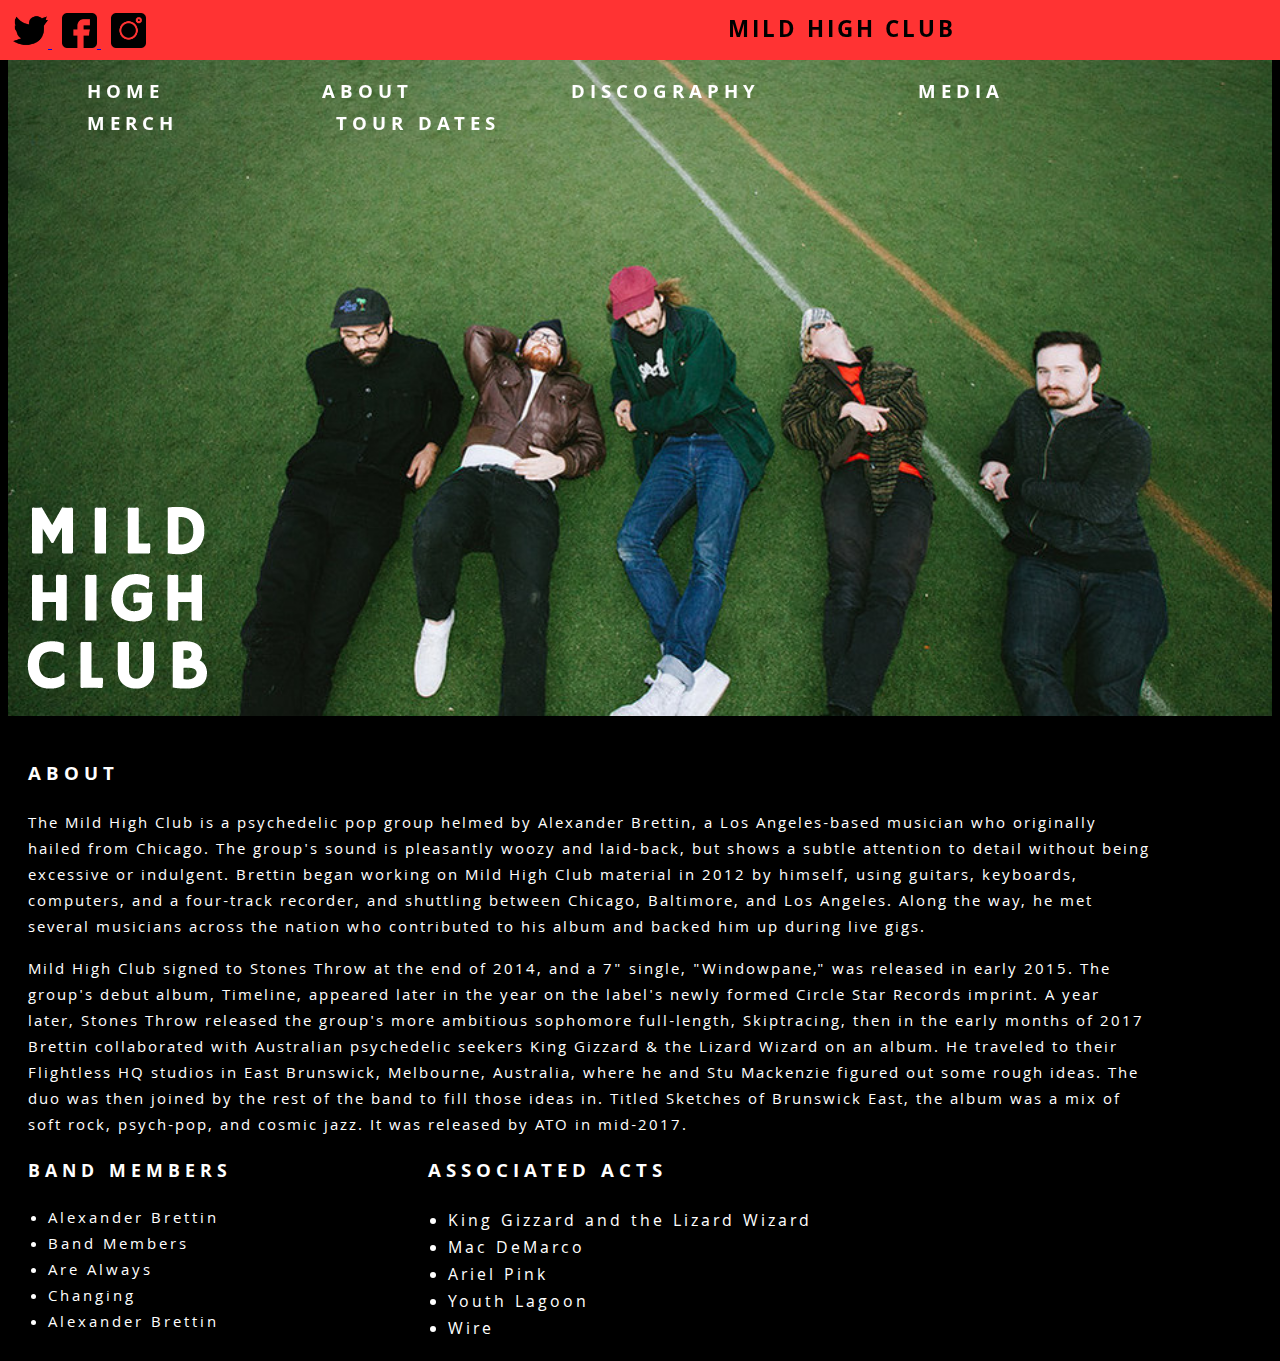
<file: about.html>
<!DOCTYPE html>
<html>
  <head>
    <title>Mild High Club-About</title>
    <link rel="stylesheet" href="./assets/stylesheets/styles.css" />
    <link href="https://fonts.googleapis.com/css?family=Khula" rel="stylesheet">
    <link href="https://fonts.googleapis.com/css?family=Hammersmith+One" rel="stylesheet">
  </head>

  <body>
    <a href="index.html">
      <h1 class=header-text>MILD HIGH CLUB</h1>
    </a>

      <div class=social>
        <a href="https://twitter.com/mildhighclub?lang=en" id=twitter>
          <img src="./assets/images/twitter.png" height="35" width="35">
        </a>
        <a href="https://www.facebook.com/themildhighclub/" id=facebook>
          <img src="./assets/images/facebook.png" height="35" width="35">
        </a>
        <a href="https://www.instagram.com/mildhighclub/?hl=en" id=instagram>
          <img src="./assets/images/instagram.png" height="35" width="35">
        </a>
      </div>

      <div class=header></div>

      <div class=nav>
        <nav>
          <h2>
            <a href ="/">HOME</a>
            <a href ="about.html">ABOUT</a>
            <a href ="discography.html">DISCOGRAPHY</a>
            <a href="media.html">MEDIA</a>
            <a href="merch.html">MERCH</a>
            <a href="tour-dates.html">TOUR DATES</a>
          </h2>
        </nav>
      </div>

<img id=about-pic src="./assets/images/mhc_14.jpg">

  <div id=aboutlogo>
    <img src="./assets/images/mhc_logo.png">
  </div>

  <div id=about-header>
    <h4>ABOUT</h4>
  </div>



  <div id=subhead>
    <h3>ABOUT</h3>
  </div>

      <p id=sub>
        The Mild High Club is a psychedelic pop group helmed by Alexander Brettin, a Los Angeles-based musician who originally hailed from Chicago. The group's sound is pleasantly woozy and laid-back, but shows a subtle attention to detail without being excessive or indulgent. Brettin began working on Mild High Club material in 2012 by himself, using guitars, keyboards, computers, and a four-track recorder, and shuttling between Chicago, Baltimore, and Los Angeles. Along the way, he met several musicians across the nation who contributed to his album and backed him up during live gigs.
      </p>
      <p id=sub>
        Mild High Club signed to Stones Throw at the end of 2014, and a 7" single, "Windowpane," was released in early 2015. The group's debut album, Timeline, appeared later in the year on the label's newly formed Circle Star Records imprint. A year later, Stones Throw released the group's more ambitious sophomore full-length, Skiptracing, then in the early months of 2017 Brettin collaborated with Australian psychedelic seekers King Gizzard & the Lizard Wizard on an album. He traveled to their Flightless HQ studios in East Brunswick, Melbourne, Australia, where he and Stu Mackenzie figured out some rough ideas. The duo was then joined by the rest of the band to fill those ideas in. Titled Sketches of Brunswick East, the album was a mix of soft rock, psych-pop, and cosmic jazz. It was released by ATO in mid-2017.
      </p>

  <div id=band>
     <h3>BAND MEMBERS</h3>
     <ul id=list>
      <li>Alexander Brettin</li>
      <li>Band Members</li>
      <li>Are Always</li>
      <li>Changing</li>
      <li>Alexander Brettin</li>
    </ul>
  </div>

    <div id=associated-acts>
      <h3>ASSOCIATED ACTS</h3>
       <ul id=acts>
        <li>King Gizzard and the Lizard Wizard</li>
        <li>Mac DeMarco</li>
        <li>Ariel Pink</li>
        <li>Youth Lagoon</li>
        <li>Wire</li>
      </ul>
    </div>

  </body>
</html>
</file>
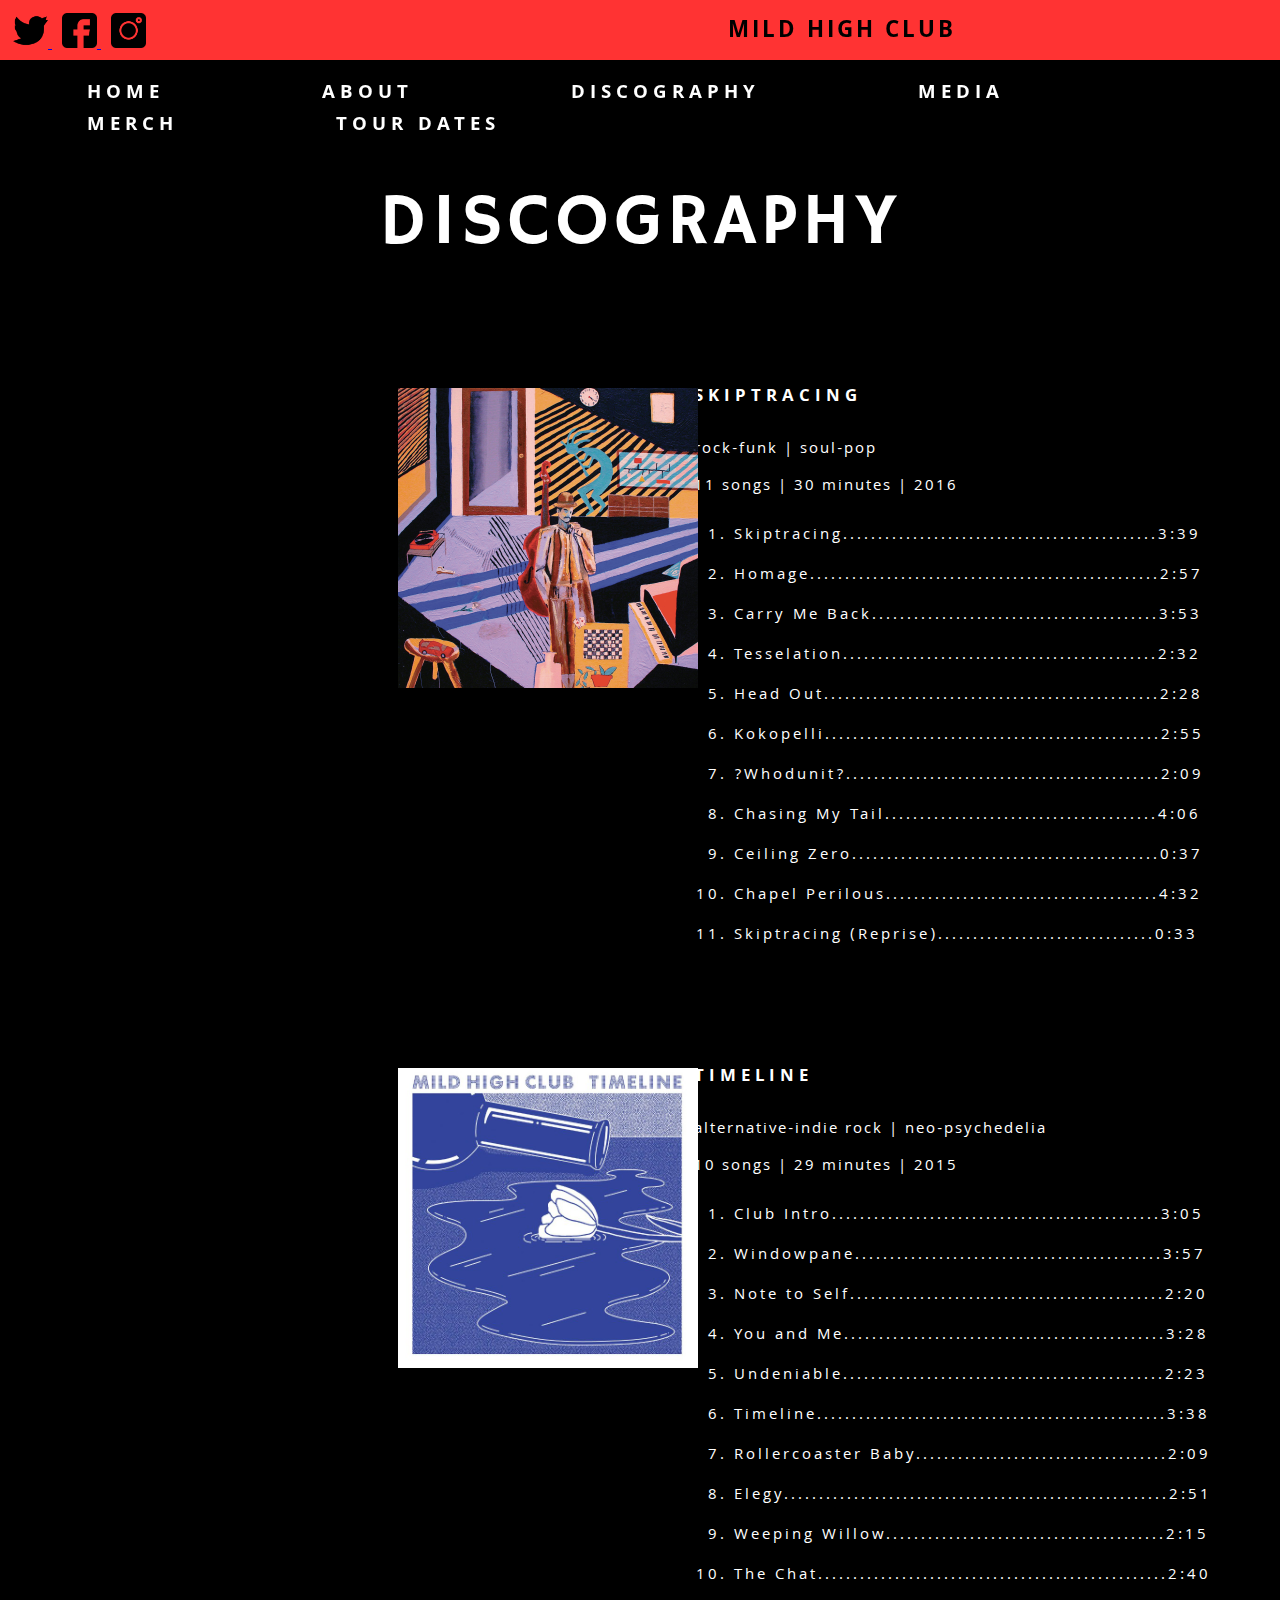
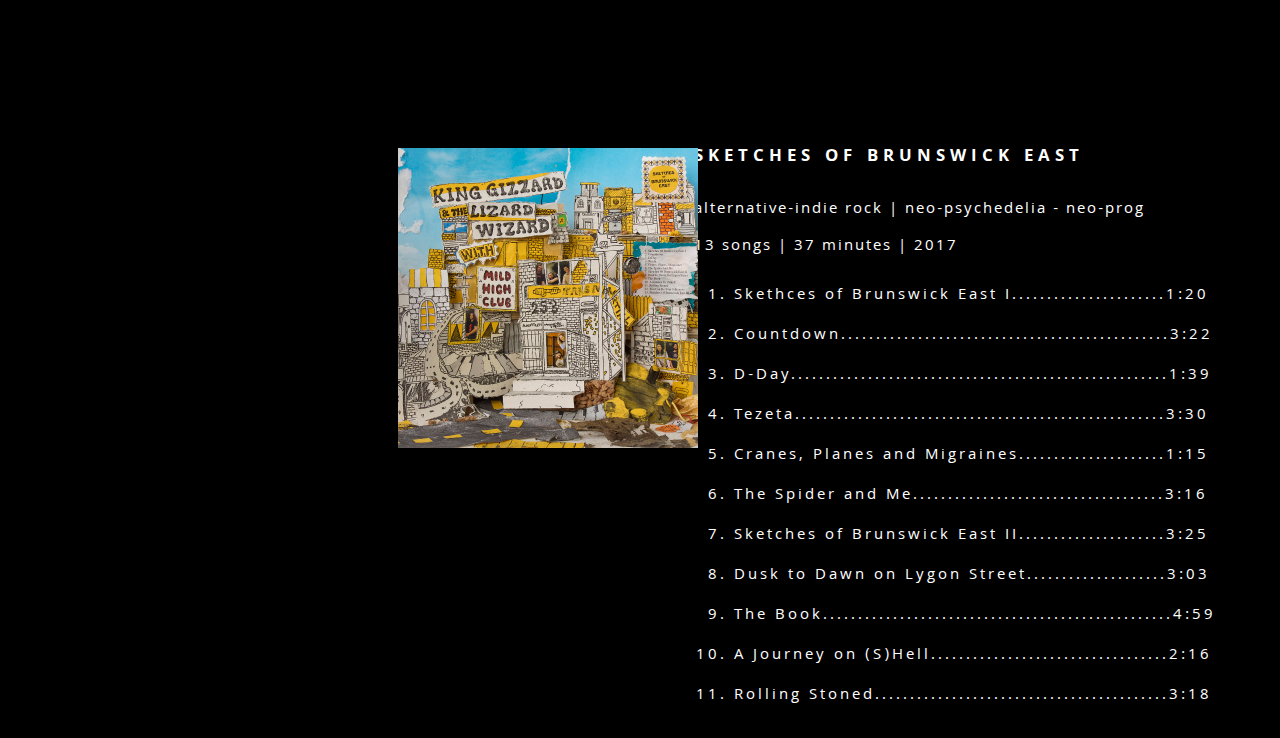
<file: discography.html>
<!DOCTYPE html>
<html>
  <head>
    <title>Mild High Club-About</title>
    <link rel="stylesheet" href="./assets/stylesheets/styles.css" />
    <link href="https://fonts.googleapis.com/css?family=Khula" rel="stylesheet">
    <link href="https://fonts.googleapis.com/css?family=Hammersmith+One" rel="stylesheet">
  </head>

  <body>
    <a href="index.html">
      <h1 class=header-text>MILD HIGH CLUB</h1>
    </a>

      <div class=social>
        <a href="https://twitter.com/mildhighclub?lang=en" id=twitter>
          <img src="./assets/images/twitter.png" height="35" width="35">
        </a>
        <a href="https://www.facebook.com/themildhighclub/" id=facebook>
          <img src="./assets/images/facebook.png" height="35" width="35">
        </a>
        <a href="https://www.instagram.com/mildhighclub/?hl=en" id=instagram>
          <img src="./assets/images/instagram.png" height="35" width="35">
        </a>
      </div>

      <div class=header></div>

      <div class=nav>
        <nav>
          <h2>
            <a href ="/">HOME</a>
            <a href ="about.html">ABOUT</a>
            <a href ="discography.html">DISCOGRAPHY</a>
            <a href="media.html">MEDIA</a>
            <a href="merch.html">MERCH</a>
            <a href="tour-dates.html">TOUR DATES</a>
          </h2>
        </nav>
      </div>

<div id=discography>
    DISCOGRAPHY
</div>

<!-- flip tile section
<div class="flip-card" id=album1>
  <div class="flip-card-inner">
    <div class="flip-card-front">
      <img src="assets/images/album1.jpg" alt="Skiptracing" style="width:300px;height:300px;">
    </div>
    <div class="flip-card-back">
    <iframe src="https://open.spotify.com/embed/artist/5J81VungUjSVHxlPpTI9KG" width="300" height="300" frameborder="0" allowtransparency="true" allow="encrypted-media"></iframe>
    </div>
  </div>
</div>

<div class="flip-card" id=album2>
  <div class="flip-card-inner">
    <div class="flip-card-front">
      <img src="assets/images/album2.jpg" alt="Skiptracing" style="width:300px;height:300px;">
    </div>
    <div class="flip-card-back">
  <iframe src="https://open.spotify.com/embed/album/5ufzqDK2p7Te64hQBAu35t" width="300" height="300" frameborder="0" allowtransparency="true" allow="encrypted-media"></iframe>
    </div>
  </div>
</div>

<div class="flip-card" id=album3>
<div class="flip-card-inner">
  <div class="flip-card-front">
    <img src="assets/images/album3.jpg" alt="Timeline" style="width:300px;height:300px;">
  </div>
  <div class="flip-card-back">
  <iframe src="https://open.spotify.com/embed/album/61qF9TudqPlxy4a7u8xXrv" width="300" height="300" frameborder="0" allowtransparency="true" allow="encrypted-media"></iframe>
</div>
</div>

 end flip tile section -->
<div class="row">
  <div class="column left">
    <div class="flip-card" id=album1>
      <div class="flip-card-inner">
        <div class="flip-card-front">
          <img src="assets/images/album1.jpg" alt="Skiptracing" style="width:300px;height:300px;">
        </div>
        <div class="flip-card-back">
        <iframe src="https://open.spotify.com/embed/artist/5J81VungUjSVHxlPpTI9KG" width="300" height="300" frameborder="0" allowtransparency="true" allow="encrypted-media"></iframe>
        </div>
      </div>
    </div>
  </div>
  <div class="column right">
    <h5 id=skiptracing>SKIPTRACING</h5>
    <p id=skiptracing>rock-funk | soul-pop</p>
    <p id=skiptracing>11 songs | 30 minutes | 2016</p>
      <ol id=skip>
        <li>Skiptracing.............................................3:39</li>
        <li>Homage..................................................2:57</li>
        <li>Carry Me Back.........................................3:53</li>
        <li>Tesselation.............................................2:32</li>
        <li>Head Out................................................2:28</li>
        <li>Kokopelli................................................2:55</li>
        <li>?Whodunit?.............................................2:09</li>
        <li>Chasing My Tail.......................................4:06</li>
        <li>Ceiling Zero............................................0:37</li>
        <li>Chapel Perilous.......................................4:32</li>
        <li>Skiptracing (Reprise)...............................0:33</li>
      </ol>
  </div>
</div>

<div class="row">
  <div class="column left">
    <div class="flip-card" id=album2>
      <div class="flip-card-inner">
        <div class="flip-card-front">
          <img src="assets/images/album2.jpg" alt="Skiptracing" style="width:300px;height:300px;">
        </div>
        <div class="flip-card-back">
        <iframe src="https://open.spotify.com/embed/album/5ufzqDK2p7Te64hQBAu35t" width="300" height="300" frameborder="0" allowtransparency="true" allow="encrypted-media"></iframe>
        </div>
      </div>
    </div>
  </div>
  <div class="column right">
    <h5 id=skiptracing>TIMELINE</h5>
    <p id=skiptracing>alternative-indie rock | neo-psychedelia</p>
    <p id=skiptracing>10 songs | 29 minutes | 2015</p>
      <ol id=skip>
        <li>Club Intro...............................................3:05</li>
        <li>Windowpane............................................3:57</li>
        <li>Note to Self.............................................2:20</li>
        <li>You and Me..............................................3:28</li>
        <li>Undeniable..............................................2:23</li>
        <li>Timeline..................................................3:38</li>
        <li>Rollercoaster Baby....................................2:09</li>
        <li>Elegy.......................................................2:51</li>
        <li>Weeping Willow........................................2:15</li>
        <li>The Chat..................................................2:40</li>
      </ol>
  </div>
</div>

<div class="row">
  <div class="column left">
    <div class="flip-card" id=album3>
      <div class="flip-card-inner">
        <div class="flip-card-front">
          <img src="assets/images/album3.jpg" alt="Skiptracing" style="width:300px;height:300px;">
        </div>
        <div class="flip-card-back">
      <iframe src="https://open.spotify.com/embed/album/61qF9TudqPlxy4a7u8xXrv" width="300" height="300" frameborder="0" allowtransparency="true" allow="encrypted-media"></iframe>
        </div>
      </div>
    </div>
  </div>
  <div class="column right">
    <h5 id=skiptracing>SKETCHES OF BRUNSWICK EAST</h5>
    <p id=skiptracing>alternative-indie rock | neo-psychedelia - neo-prog</p>
    <p id=skiptracing>13 songs | 37 minutes | 2017</p>
      <ol id=skip>
        <li>Skethces of Brunswick East I......................1:20</li>
        <li>Countdown...............................................3:22</li>
        <li>D-Day......................................................1:39</li>
        <li>Tezeta.....................................................3:30</li>
        <li>Cranes, Planes and Migraines.....................1:15</li>
        <li>The Spider and Me....................................3:16</li>
        <li>Sketches of Brunswick East II.....................3:25</li>
        <li>Dusk to Dawn on Lygon Street....................3:03</li>
        <li>The Book..................................................4:59</li>
        <li>A Journey on (S)Hell..................................2:16</li>
        <li>Rolling Stoned..........................................3:18</li>
      </ol>
  </div>
</div>

  </body>
</html>
</file>
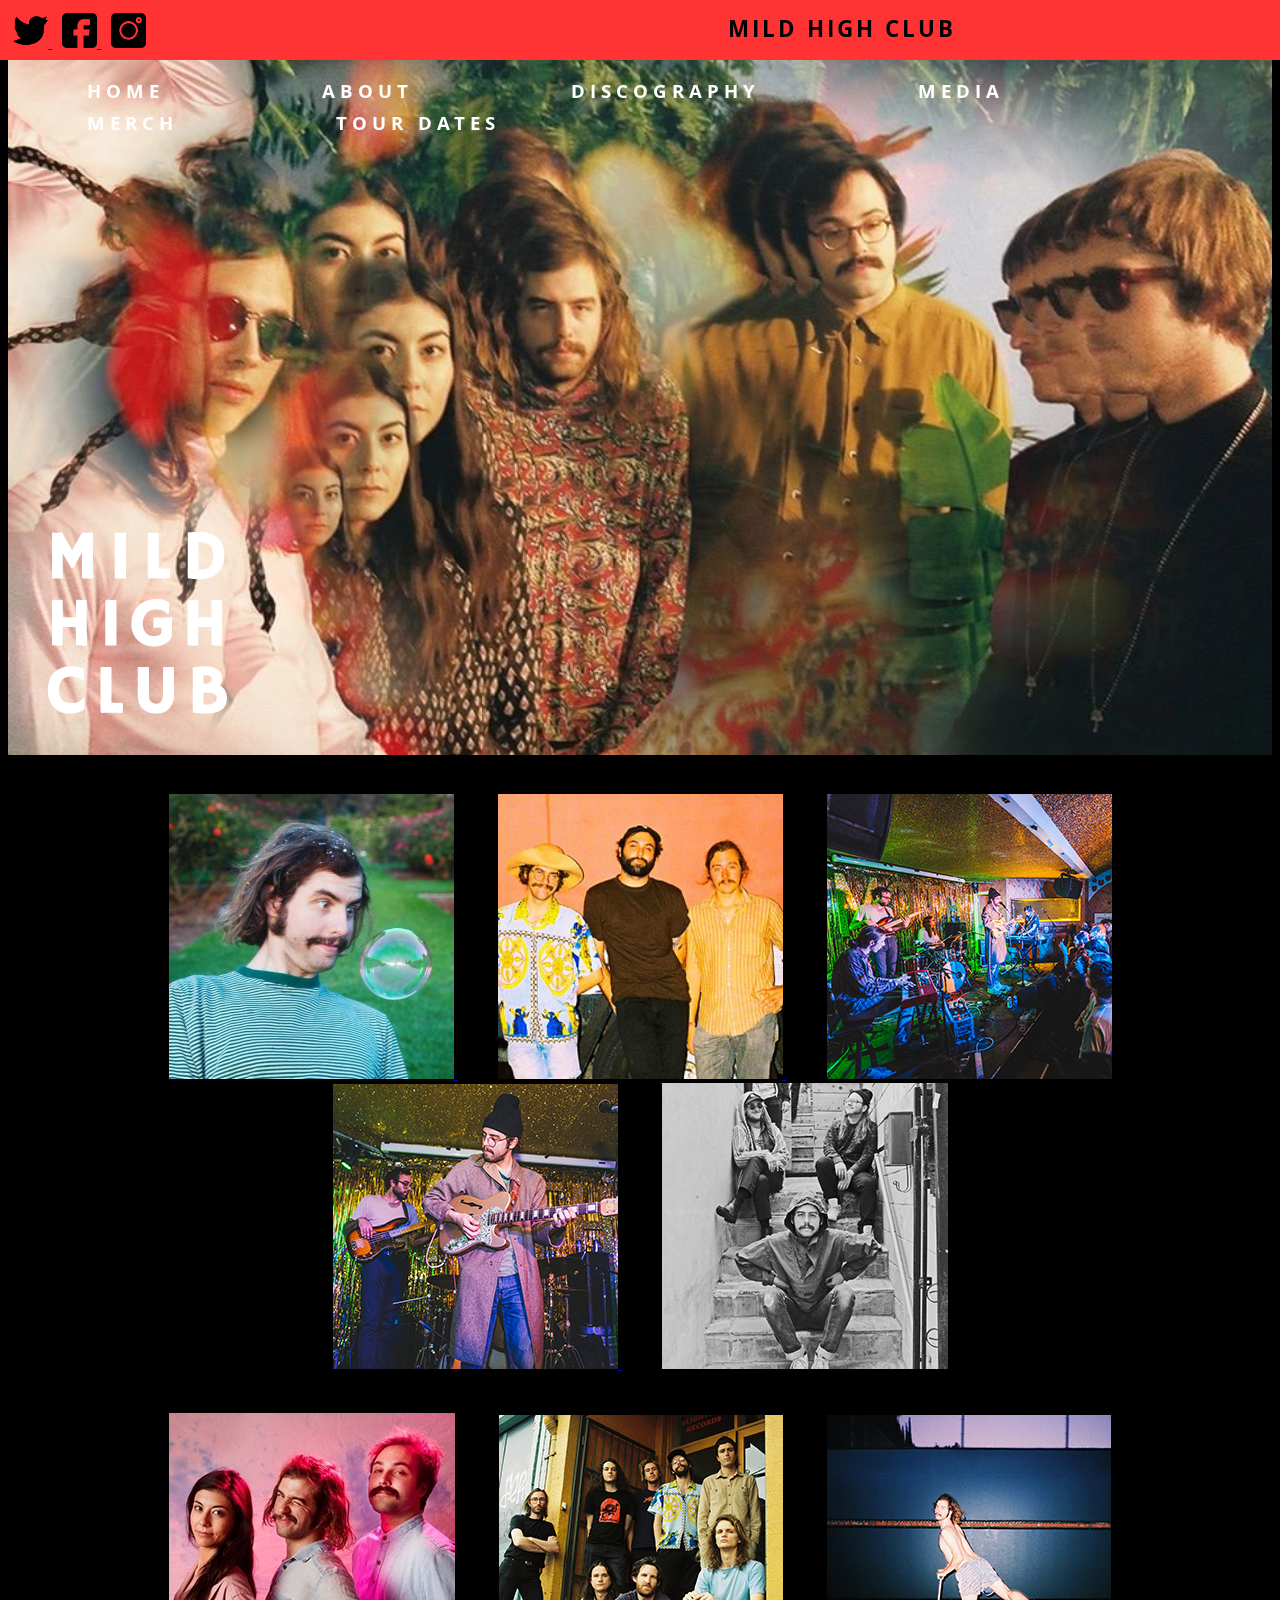
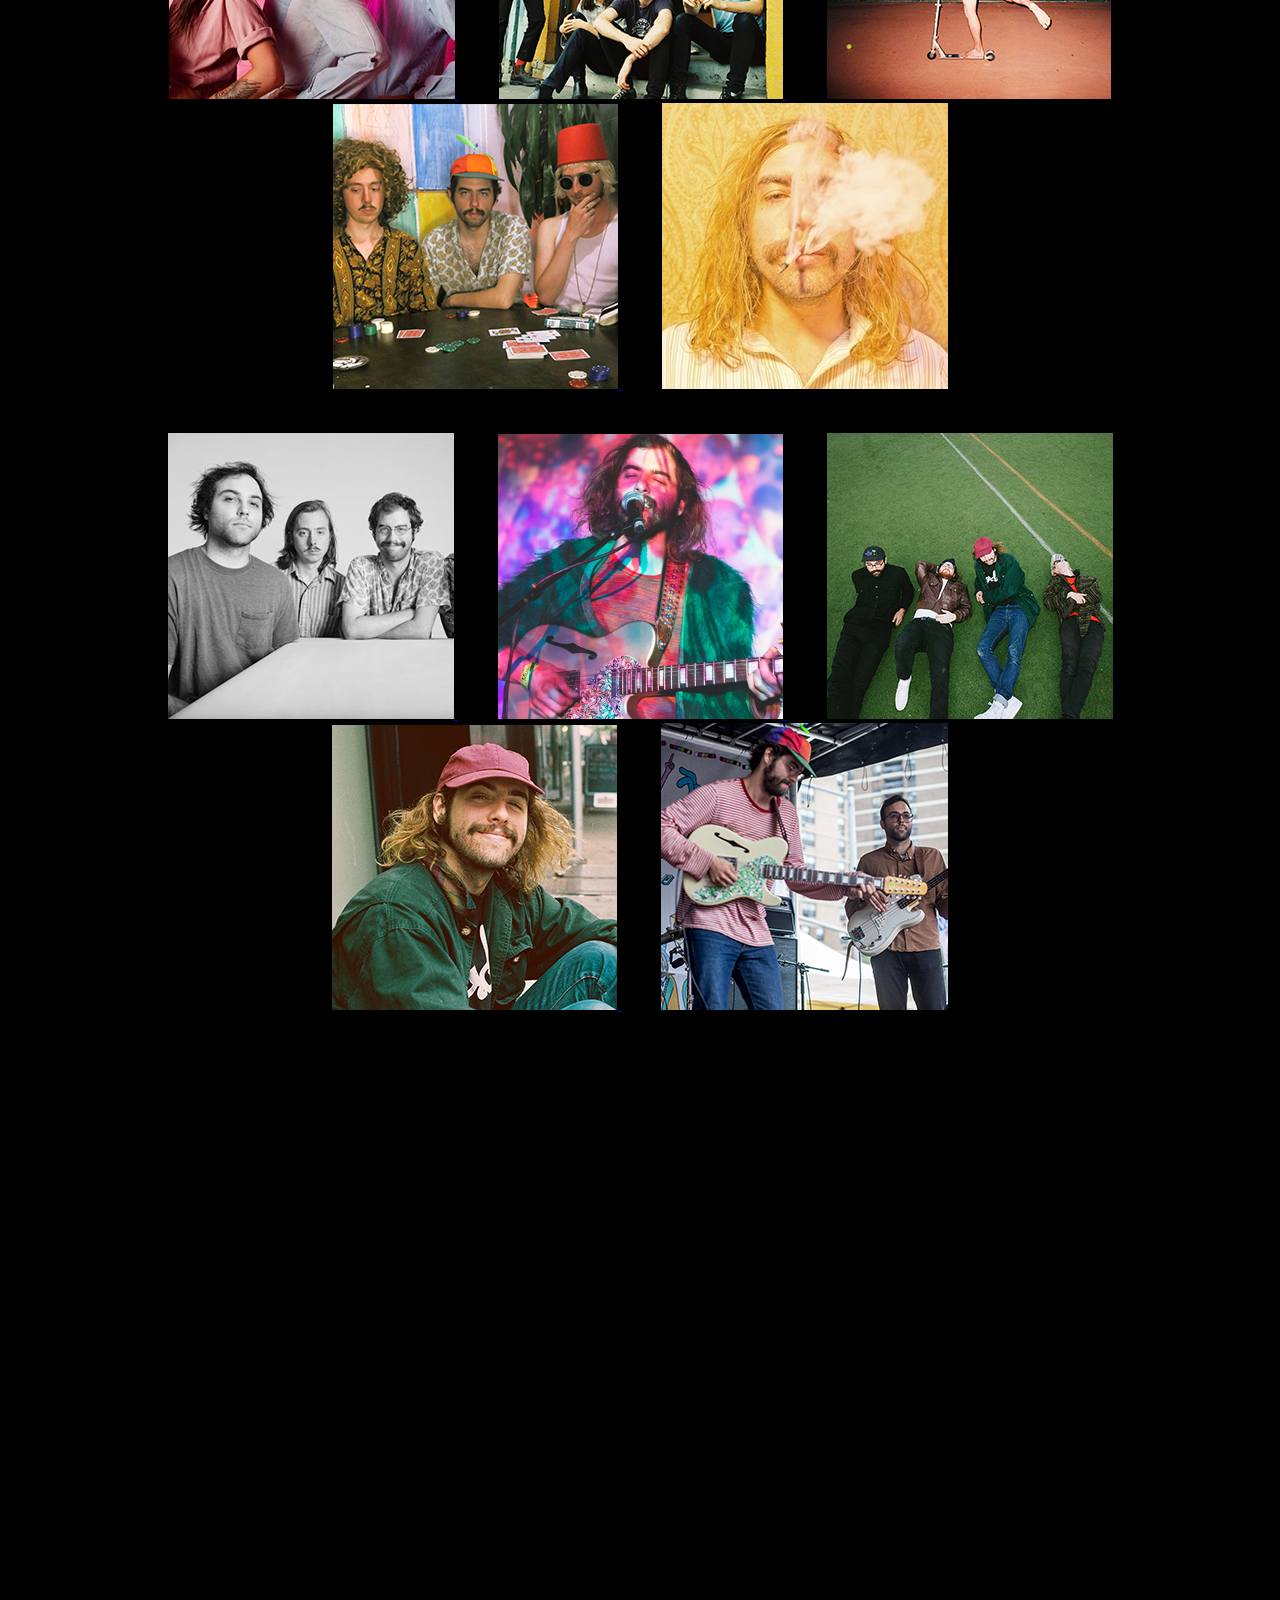
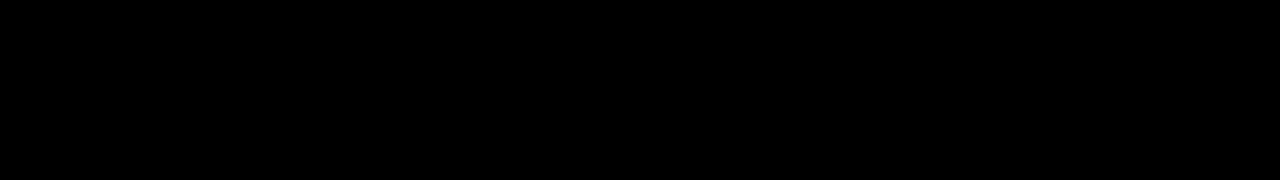
<file: media.html>
<!DOCTYPE html>
<html>
  <head>
    <title>Mild High Club</title>
    <link rel="stylesheet" href="./assets/stylesheets/styles.css" />
    <link href="https://fonts.googleapis.com/css?family=Khula" rel="stylesheet">
    <link href="https://fonts.googleapis.com/css?family=Hammersmith+One" rel="stylesheet">
  </head>

  <body>

    <a href="index.html">
      <h1 class=header-text>MILD HIGH CLUB</h1>
    </a>

      <div class=social>
        <a href="https://twitter.com/mildhighclub?lang=en" id=twitter>
          <img src="./assets/images/twitter.png" height="35" width="35">
        </a>
        <a href="https://www.facebook.com/themildhighclub/" id=facebook>
          <img src="./assets/images/facebook.png" height="35" width="35">
        </a>
        <a href="https://www.instagram.com/mildhighclub/?hl=en" id=instagram>
          <img src="./assets/images/instagram.png" height="35" width="35">
        </a>
      </div>

      <div class=header></div>

      <div class=nav>
        <nav>
          <h2>
            <a href ="/">HOME</a>
            <a href ="about.html">ABOUT</a>
            <a href ="discography.html">DISCOGRAPHY</a>
            <a href="media.html">MEDIA</a>
            <a href="merch.html">MERCH</a>
            <a href="tour-dates.html">TOUR DATES</a>
          </h2>
        </nav>
      </div>

<img class=media-hero src="./assets/images/mhc-media-hero.jpg" />
<img class=media-logo src="./assets/images/mhc_logo.png" />

<div class=media-header>
  <h4>MEDIA</h4>
</div>

<div class=thumbnail>
  <div id=row1>
    <a id=thumbnail-spacing href="./assets/images/mhc_6.jpg" data-lightbox="image-1">
      <img src="./assets/images/mhc_6_thumbnail.png"/>
    </a>
    <a id=thumbnail-spacing href="./assets/images/mhcabout.png" data-lightbox="image-1">
      <img src="./assets/images/mhcabout_thumbnail.png"/>
    </a>
    <a id=thumbnail-spacing href="./assets/images/mhc_3.jpg" data-lightbox="image-1">
      <img src="./assets/images/mhc_3_thumbnail.jpg"/>
    </a>
    <a id=thumbnail-spacing href="./assets/images/mhc_2.jpg" data-lightbox="image-1">
      <img src="./assets/images/mhc_2_thumbnail.jpg"/>
    </a>
    <a id=thumbnail-spacing href="./assets/images/mhc_10.jpg" data-lightbox="image-1">
      <img src="./assets/images/mhc_10_thumbnail.jpg"/>
    </a>
  </div>
  <div id=row2>
    <a id=thumbnail-spacing href="./assets/images/mhc_9.jpg" data-lightbox="image-1">
  <img src="./assets/images/mhc_9_thumbnail.jpg"/>
    </a>
    <a id=thumbnail-spacing href="./assets/images/mhc_kgwl.jpg" data-lightbox="image-1">
  <img src="./assets/images/mhc_kgwl_thumbnail.jpg"/>
    </a>
    <a id=thumbnail-spacing href="./assets/images/mhc_4.jpg" data-lightbox="image-1">
  <img src="./assets/images/mhc_4_thumbnail.jpg"/>
    </a>
    <a id=thumbnail-spacing href="./assets/images/mhc_merch.png" data-lightbox="image-1">
  <img src="./assets/images/mhc_merch_thumbnail.png"/>
    </a>
    <a id=thumbnail-spacing href="./assets/images/mhc_5.jpg" data-lightbox="image-1">
  <img src="./assets/images/mhc_5_thumbail.jpg"/>
    </a>
  </div>
    <a id=thumbnail-spacing href="./assets/images/mhc7.jpg" data-lightbox="image-1">
  <img src="./assets/images/mhc7_thumbnail.jpg"/>
    </a>
    <a id=thumbnail-spacing href="./assets/images/mhc8.jpg" data-lightbox="image-1">
  <img src="./assets/images/mhc8_thumbnail.png"/>
    </a>
    <a id=thumbnail-spacing href="./assets/images/mhc_14.jpg" data-lightbox="image-1">
      <img src="./assets/images/mhc_14_thumbnail.jpg"/>
    </a>
    <a id=thumbnail-spacing href="./assets/images/mhc_15.jpg" data-lightbox="image-1">
      <img src="./assets/images/mhc_15_thumbail.jpg"/>
    </a>
    <a id=thumbnail-spacing href="./assets/images/mhc11.jpg" data-lightbox="image-1">
      <img src="./assets/images/mhc11_thumbnail.jpg"/>
    </a>
</div>

<div class=youtube>
  <div id=youtube-row-1>
    <iframe width="560" height="315" src="https://www.youtube.com/embed/n7SJM6o-RJ4" frameborder="0" allow="accelerometer; autoplay; encrypted-media; gyroscope; picture-in-picture" allowfullscreen></iframe>
    <iframe width="560" height="315" src="https://www.youtube.com/embed/H13tgwE4VUw" frameborder="0" allow="accelerometer; autoplay; encrypted-media; gyroscope; picture-in-picture" allowfullscreen></iframe>
  </div>
  <div id=youtube-row-2>
    <iframe width="560" height="315" src="https://www.youtube.com/embed/jEX0r9cs5_0" frameborder="0" allow="accelerometer; autoplay; encrypted-media; gyroscope; picture-in-picture" allowfullscreen></iframe>
    <iframe width="560" height="315" src="https://www.youtube.com/embed/M5sNpJgpZkU" frameborder="0" allow="accelerometer; autoplay; encrypted-media; gyroscope; picture-in-picture" allowfullscreen></iframe>
  </div>
</div>

<script src="./assets/javascripts/jquery.js"></script>
<script src="./assets/javascripts/lightbox.min.js"></script>
  </body>
</html>
</file>
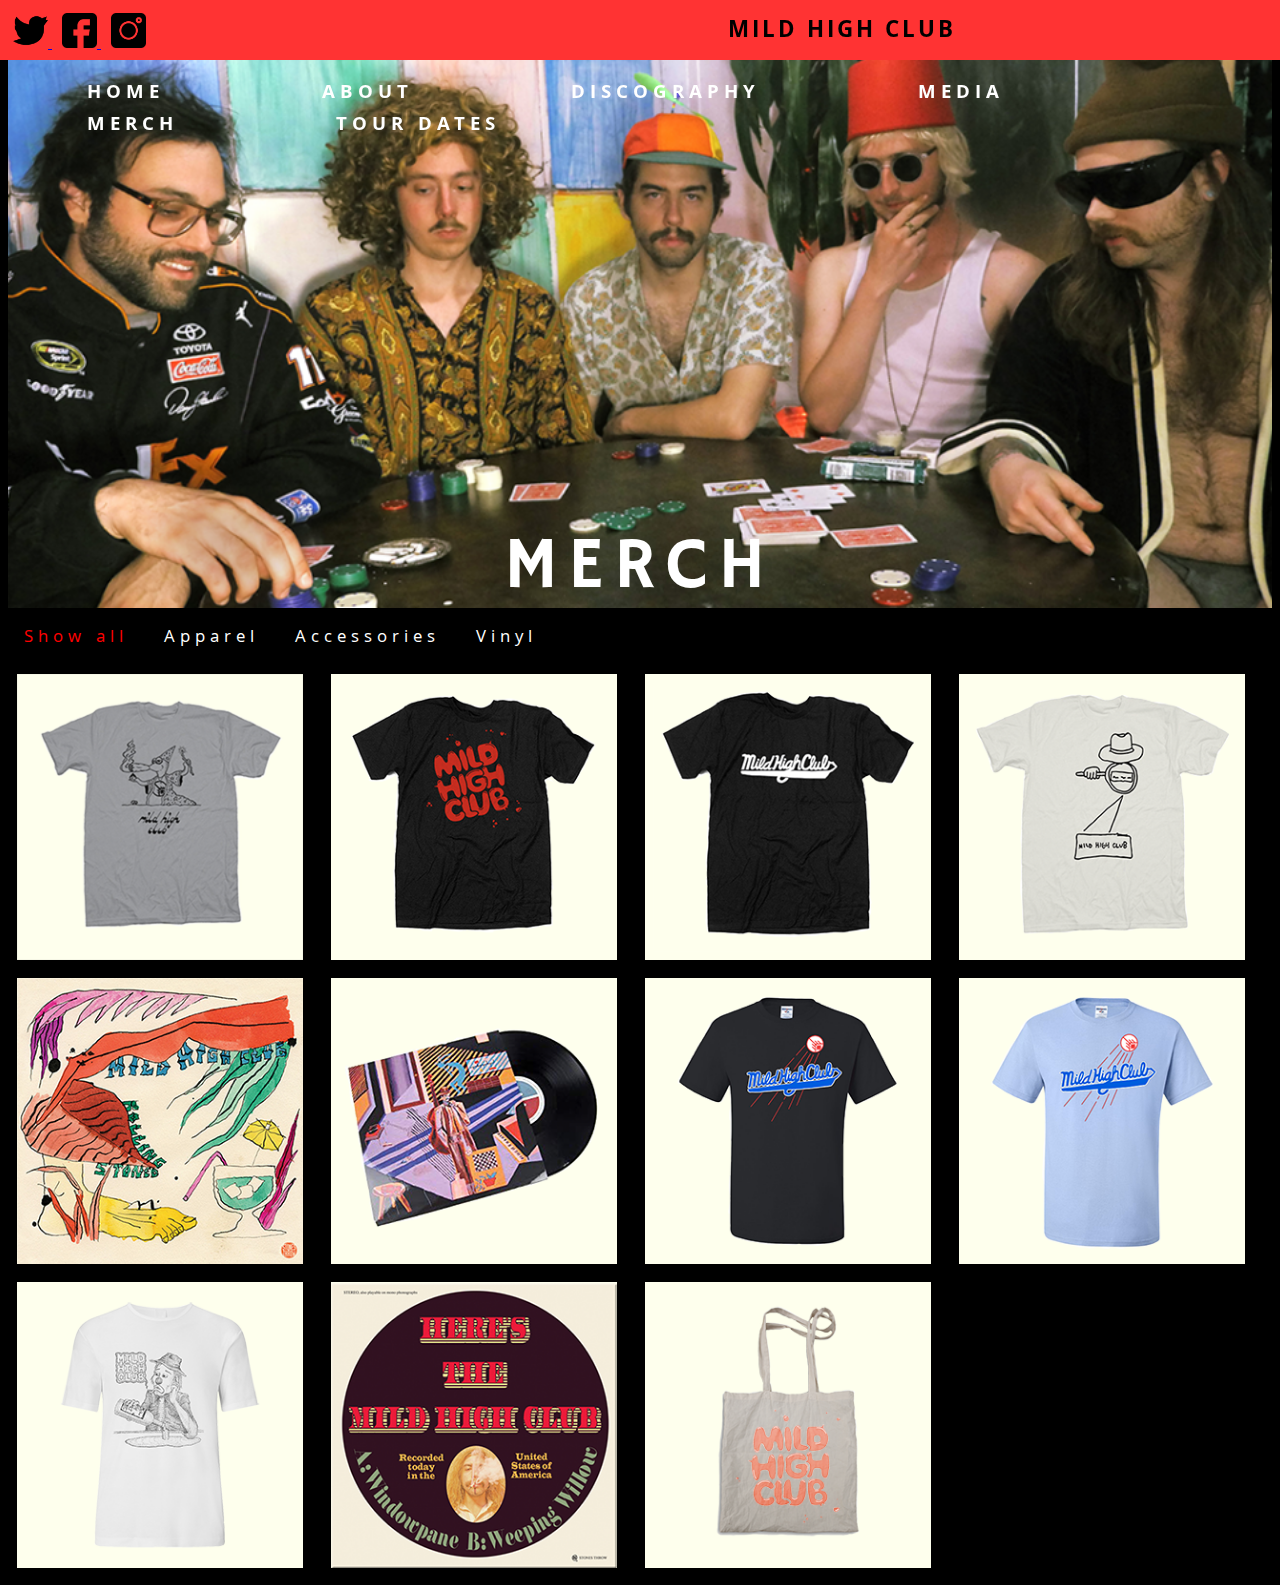
<file: merch.html>
<!DOCTYPE html>
<html>
  <head>
    <title>Mild High Club</title>
    <link rel="stylesheet" href="./assets/stylesheets/styles.css" />
    <link href="https://fonts.googleapis.com/css?family=Khula" rel="stylesheet">
    <link href="https://fonts.googleapis.com/css?family=Hammersmith+One" rel="stylesheet">
  </head>

  <body>
    <a href="index.html">
      <h1 class=header-text>MILD HIGH CLUB</h1>
    </a>

      <div class=social>
        <a href="https://twitter.com/mildhighclub?lang=en" id=twitter>
          <img src="./assets/images/twitter.png" height="35" width="35">
        </a>
        <a href="https://www.facebook.com/themildhighclub/" id=facebook>
          <img src="./assets/images/facebook.png" height="35" width="35">
        </a>
        <a href="https://www.instagram.com/mildhighclub/?hl=en" id=instagram>
          <img src="./assets/images/instagram.png" height="35" width="35">
        </a>
      </div>

      <div class=header></div>

      <div class=nav>
        <nav>
          <h2>
            <a href ="/">HOME</a>
            <a href ="about.html">ABOUT</a>
            <a href ="discography.html">DISCOGRAPHY</a>
            <a href="media.html">MEDIA</a>
            <a href="merch.html">MERCH</a>
            <a href="tour-dates.html">TOUR DATES</a>
          </h2>
        </nav>
      </div>

  <img id= merchhead src="./assets/images/mhc-merch.png"/>


  <div id=merchtitle>MERCH</div>

  <!-- Control buttons -->
<div id="myBtnContainer">
  <button class="btn active" onclick="filterSelection('all')"> Show all</button>
  <button class="btn" onclick="filterSelection('apparel')"> Apparel</button>
  <button class="btn" onclick="filterSelection('accessories')"> Accessories</button>
  <button class="btn" onclick="filterSelection('vinyl')">Vinyl</button>
</div>

<!-- The filterable elements. Note that some have multiple class names (this can be used if they belong to multiple categories) -->
<div class="container">
  <div class="filterDiv apparel">
    <img class=merch_thumbnail src="assets/images/merch/mhc_merch_1.png" />
    <div>
      <h6 class="so">SOLD OUT</h6>
    </div>
  </div>
  <div class="filterDiv apparel">
    <img class=merch_thumbnail src="assets/images/merch/mhc_merch_2.png" />
    <div>
      <h6 class="so">SOLD OUT</h6>
    </div>
  </div>
  <div class="filterDiv apparel">
    <img class=merch_thumbnail src="assets/images/merch/mhc_merch_3.png" />
  </div>
  <div class="filterDiv apparel">
    <img class=merch_thumbnail src="assets/images/merch/mhc_merch_4.png" />
  </div>
  <div class="filterDiv vinyl">
      <img class=merch_thumbnail src="assets/images/merch/mhc_merch_5.png" />
  </div>
  <div class="filterDiv vinyl">
      <img class=merch_thumbnail src="assets/images/merch/mhc_merch_6.png" />
  </div>
  <div class="filterDiv apparel">
      <img class=merch_thumbnail src="assets/images/merch/mhc_merch_7.png" />
  </div>
  <div class="filterDiv apparel">
      <img class=merch_thumbnail src="assets/images/merch/mhc_merch_8.png" />
  </div>
  <div class="filterDiv apparel">
      <img class=merch_thumbnail src="assets/images/merch/mhc_merch_9.png" />
  </div>
  <div class="filterDiv vinyl">
      <img class=merch_thumbnail src="assets/images/merch/mhc_merch_10.png" />
  </div>
  <div class="filterDiv accessories">
      <img class=merch_thumbnail src="assets/images/merch/mhc_merch_11.png" />
  </div>
</div>

<script>
filterSelection("all")
function filterSelection(c) {
  var x, i;
  x = document.getElementsByClassName("filterDiv");
  if (c == "all") c = "";
  // Add the "show" class (display:block) to the filtered elements, and remove the "show" class from the elements that are not selected
  for (i = 0; i < x.length; i++) {
    w3RemoveClass(x[i], "show");
    if (x[i].className.indexOf(c) > -1) w3AddClass(x[i], "show");
  }
}

// Show filtered elements
function w3AddClass(element, name) {
  var i, arr1, arr2;
  arr1 = element.className.split(" ");
  arr2 = name.split(" ");
  for (i = 0; i < arr2.length; i++) {
    if (arr1.indexOf(arr2[i]) == -1) {
      element.className += " " + arr2[i];
    }
  }
}

// Hide elements that are not selected
function w3RemoveClass(element, name) {
  var i, arr1, arr2;
  arr1 = element.className.split(" ");
  arr2 = name.split(" ");
  for (i = 0; i < arr2.length; i++) {
    while (arr1.indexOf(arr2[i]) > -1) {
      arr1.splice(arr1.indexOf(arr2[i]), 1);
    }
  }
  element.className = arr1.join(" ");
}

// Add active class to the current control button (highlight it)
var btnContainer = document.getElementById("myBtnContainer");
var btns = btnContainer.getElementsByClassName("btn");
for (var i = 0; i < btns.length; i++) {
  btns[i].addEventListener("click", function() {
    var current = document.getElementsByClassName("active");
    current[0].className = current[0].className.replace(" active", "");
    this.className += " active";
  });
}
</script>

    </body>
  </html>
</file>
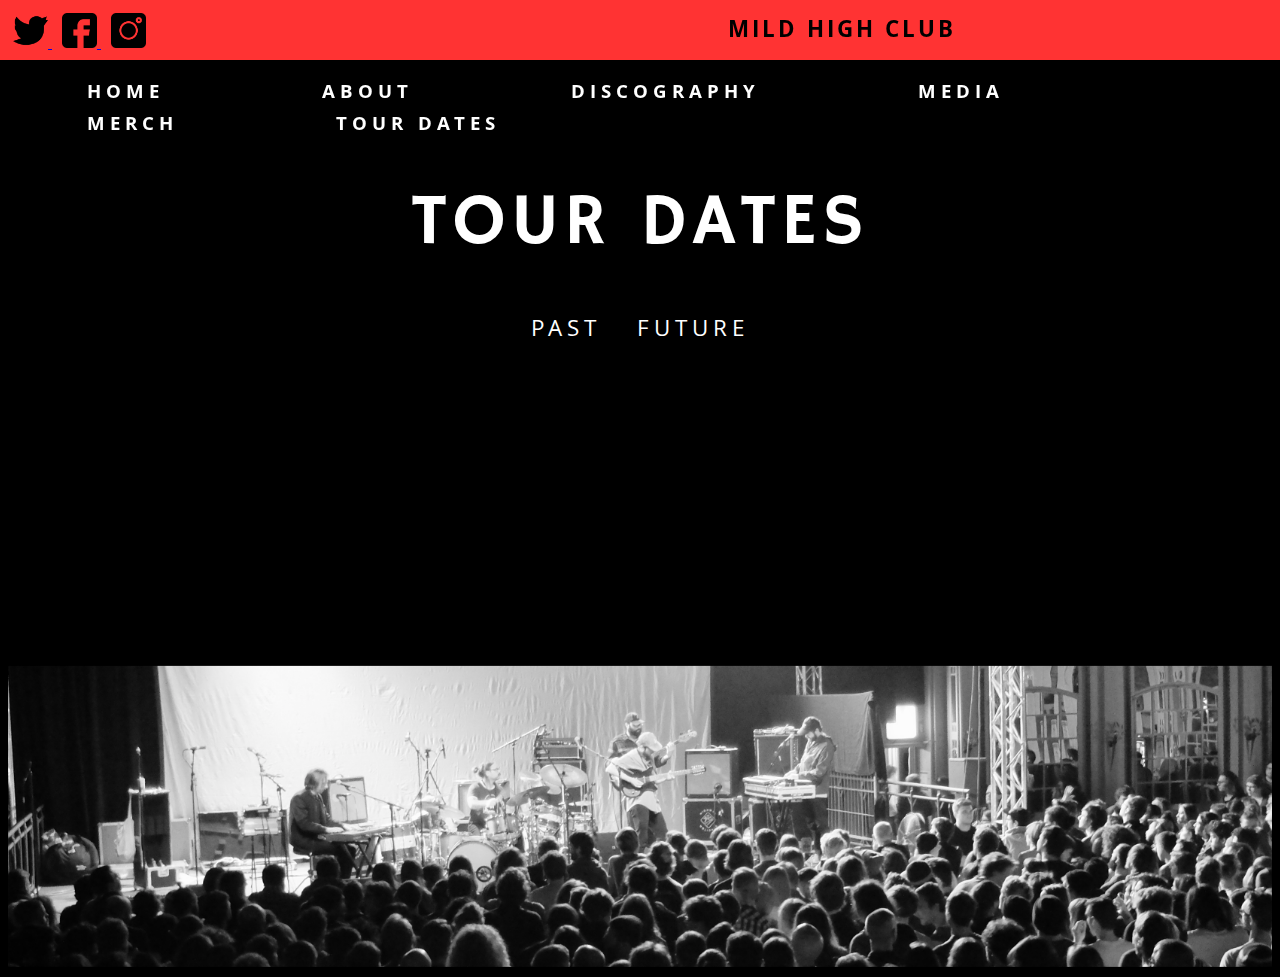
<file: tour-dates.html>
<!DOCTYPE html>
<html>
  <head>
    <title>Mild High Club</title>
    <link rel="stylesheet" href="./assets/stylesheets/styles.css" />
    <link href="https://fonts.googleapis.com/css?family=Khula" rel="stylesheet">
    <link href="https://fonts.googleapis.com/css?family=Hammersmith+One" rel="stylesheet">
  </head>

  <body>
    <a href="index.html">
      <h1 class=header-text>MILD HIGH CLUB</h1>
    </a>

      <div class=social>
        <a href="https://twitter.com/mildhighclub?lang=en" id=twitter>
          <img src="./assets/images/twitter.png" height="35" width="35">
        </a>
        <a href="https://www.facebook.com/themildhighclub/" id=facebook>
          <img src="./assets/images/facebook.png" height="35" width="35">
        </a>
        <a href="https://www.instagram.com/mildhighclub/?hl=en" id=instagram>
          <img src="./assets/images/instagram.png" height="35" width="35">
        </a>
      </div>

      <div class=header></div>

      <div class=nav>
        <nav>
          <h2>
            <a href ="/">HOME</a>
            <a href ="about.html">ABOUT</a>
            <a href ="discography.html">DISCOGRAPHY</a>
            <a href="media.html">MEDIA</a>
            <a href="merch.html">MERCH</a>
            <a href="tour-dates.html">TOUR DATES</a>
          </h2>
        </nav>
      </div>

  <div class="dates-header">
    TOUR DATES
  </div>

<div class="tab">
  <button class="tablinks" onclick="openCity(event, 'dates-body-chunk')">PAST</button>
  <button class="tablinks" onclick="openCity(event, 'future-body-chunk')">FUTURE</button>
</div>


<div id="dates-body-chunk" class="tabcontent">
    <div class="dates-body">
      11.03.2018 | The Queen Mary | Long Beach, CA
    </div>
    <div class="dates-body">
      11.01.2018 | Terrapin Crossroads | San Rafael, CA
    </div>
    <div class="dates-body">
      10.31.2018 | Rickshaw Stop | San Francisco, CA
    </div>
    <div class="dates-body">
      09.14.2018 | Omni Space | Beijing, China
    </div>
    <div class="dates-body">
      09.13.2018 | Yuyintang Park | Shanghai, China
    </div>
    <div class="dates-body">
      09.12.2018 | Hou LIve | Shenzhen, China
    </div>
    <div class="dates-body">
      09.07.2018 | Live Arena RCA | Bangkok, Thailand
    </div>
    <div class="dates-body">
      09.05.2018 | Gimme Shelter Bali | Kabupaten Badung, Indonesia
    </div>
    <div class="dates-body">
      09.01.2018 | Widelanes Festival | Jakarta, Indonesia
    </div>
    <div class="dates-body">
      04.21.2018 | SONORA | Indio, CA
    </div>
    <div class="dates-body">
      04.14.2018 | SONORA | Indio, CA
    </div>
    <div class="dates-body">
      03.18.2018 | Moth CLub | London, United Kingdom
    </div>
    <div class="dates-body">
      03.17.2018 | Moth Club | London, United Kingdom
    </div>
    <div class="dates-body">
      03.15.2018 | iKSV Salon | Istanbul, Turkey
    </div>
    <div class="dates-body">
      03.14.2018 | iKSV Salon | Istanbul, Turkey
    </div>
    <img src="./assets/images/mhc_logo.png" id="past-logo"></>
    <div id="redline"></div>
  </div>

<div id="future-body-chunk" class="tabcontent">
  <p>Check back soon for future tour dates.</p>
  <img src="./assets/images/mhc_logo.png" id="future-logo"></>
  <div id="redline2"></div>
</div>

<img src="./assets/images/tour-dates.png" id="tour-image"></>
<script>
function openCity(evt, cityName) {
  // Declare all variables
  var i, tabcontent, tablinks;

  // Get all elements with class="tabcontent" and hide them
  tabcontent = document.getElementsByClassName("tabcontent");
  for (i = 0; i < tabcontent.length; i++) {
    tabcontent[i].style.display = "none";
  }

  // Get all elements with class="tablinks" and remove the class "active"
  tablinks = document.getElementsByClassName("tablinks");
  for (i = 0; i < tablinks.length; i++) {
    tablinks[i].className = tablinks[i].className.replace(" active", "");
  }

  // Show the current tab, and add an "active" class to the button that opened the tab
  document.getElementById(cityName).style.display = "block";
  evt.currentTarget.className += " active";
}
</script>

  </body>
</html>
</file>
<file: assets/stylesheets/styles.css>
.lb-loader,.lightbox{text-align:center;line-height:0}.lb-dataContainer:after,.lb-outerContainer:after{content:"";clear:both}body.lb-disable-scrolling{overflow:hidden}.lightboxOverlay{position:absolute;top:0;left:0;z-index:9999;background-color:#000;filter:alpha(Opacity=80);opacity:.8;display:none}.lightbox{position:absolute;left:0;width:100%;z-index:10000;font-weight:400}.lightbox .lb-image{display:block;height:auto;max-width:inherit;max-height:none;border-radius:3px;border:4px solid #fff}.lightbox a img{border:none}.lb-outerContainer{position:relative;width:250px;height:250px;margin:0 auto;border-radius:4px;background-color:#fff}.lb-loader,.lb-nav{position:absolute;left:0}.lb-outerContainer:after{display:table}.lb-loader{top:43%;height:25%;width:100%}.lb-cancel{display:block;width:32px;height:32px;margin:0 auto;background:url(../images/loading.gif) no-repeat}.lb-nav{top:0;height:100%;width:100%;z-index:10}.lb-container>.nav{left:0}.lb-nav a{outline:0;background-image:url([data-uri])}.lb-next,.lb-prev{height:100%;cursor:pointer;display:block}.lb-nav a.lb-prev{width:34%;left:0;float:left;background:url(../images/prev.png) left 48% no-repeat;filter:alpha(Opacity=0);opacity:0;-webkit-transition:opacity .6s;-moz-transition:opacity .6s;-o-transition:opacity .6s;transition:opacity .6s}.lb-nav a.lb-prev:hover{filter:alpha(Opacity=100);opacity:1}.lb-nav a.lb-next{width:64%;right:0;float:right;background:url(../images/next.png) right 48% no-repeat;filter:alpha(Opacity=0);opacity:0;-webkit-transition:opacity .6s;-moz-transition:opacity .6s;-o-transition:opacity .6s;transition:opacity .6s}.lb-nav a.lb-next:hover{filter:alpha(Opacity=100);opacity:1}.lb-dataContainer{margin:0 auto;padding-top:5px;width:100%;border-bottom-left-radius:4px;border-bottom-right-radius:4px}.lb-dataContainer:after{display:table}.lb-data{padding:0 4px;color:#ccc}.lb-data .lb-details{width:85%;float:left;text-align:left;line-height:1.1em}.lb-data .lb-caption{font-size:13px;font-weight:700;line-height:1em}.lb-data .lb-caption a{color:#4ae}.lb-data .lb-number{display:block;clear:left;padding-bottom:1em;font-size:12px;color:#999}.lb-data .lb-close{display:block;float:right;width:30px;height:30px;background:url(../images/close.png) top right no-repeat;text-align:right;outline:0;filter:alpha(Opacity=70);opacity:.7;-webkit-transition:opacity .2s;-moz-transition:opacity .2s;-o-transition:opacity .2s;transition:opacity .2s}.lb-data .lb-close:hover{cursor:pointer;filter:alpha(Opacity=100);opacity:1}



body {
  background-color: black;
}

h1{
  letter-spacing: 3px;
  color: black;
}

h2{
  letter-spacing: 5px;
}

h3{
  letter-spacing: 5px;
  color: white;
  font-family: "Khula" , sans-serif;
  letter-spacing: 5px;

}

h4{
  letter-spacing: 10px;
  color: white;
  font-family: "hammersmith one", sans-serif;
  font-size: 72px;
}

h5{
  letter-spacing: 5px;
  color: white;
  font-family: "Khula", sans-serif;
  font-size:18px;
}

h6{
  letter-spacing: 5px;
  color: red;
  font-family: "Khula", sans-serif;
  font-size:18px;
}

p{
  color: white;
  font-family: "Khula" , sans-serif;
  letter-spacing: 2px;
}

button{
  background-color: black;
  border: none;
  color: white;
  font-family: "Khula" , sans-serif;
  font-size: 24px;
  letter-spacing: 5px;
  font-weight: 500;
}

button:hover{
  color: #669966;
}

button:active{
  color: #ff3333;
}
/*HOME PAGE*/

#myVideo {
  position: fixed;
  z-index : -1;
  right: 0;
  bottom: 0;
  min-width: 100%;
  min-height: 100%;
}

.header-text{
  position: fixed;
  z-index: 5;
  font-family: "Khula" , sans-serif;
  font-size: 24px;
  margin-left: 720px;
  margin-top: 5px;
  }

.social{
  position: fixed;
  z-index: 5;
  margin-top: 5px;
}

#twitter{
  padding-right: 5px;
  padding-left: 5px;
}
#facebook{
  padding-right: 5px;
  padding-left: 5px;
}
#instagram{
  padding-right: 5px;
  padding-left: 5px;
}

.header {
  position: fixed;
  z-index: 3;
  width: 100%;
  padding: 30px;
  margin-top: -8px;
  margin-left: -8px;
  background: #ff3333;
}

.nav{
  position: fixed;
  z-index: 4;
  font-family: 'Khula', sans-serif;
  font-weight: 900;
  padding-top: 90px;
  margin-top: -40px;
}

.nav a {
  float: left;
  display: block;
  color: white;
  text-align: center;
  padding: 0px 79px;
  text-decoration: none;
  font-size: 20px
}

.nav a:hover{
  color: #669966;
  text-shadow: 2px 2px 4px black;
}

#logo{
  z-index: 2;
  position: fixed;
  text-align: center;
  width: 100%;
  height: auto;
  display: block;
  margin-top:-100px;
}


/*ABOUT*/
#about-pic {
  z-index: 1;
  width: 100%;
}

ul{
  color: white;
  font-family: Khula, sans-serif;
  letter-spacing: 3px;
  margin-left: 120px;
}

#aboutlogo{
  z-index: 2;
  position: relative;
  text-align: left;
  margin-top: -700px;
  margin-left:-490px;
}

p{
  margin-right: 120px;
}

#about-header{
  z-index: 2;
  position: relative;
  color: white;
  font-family: "Hammersmith One", sans-serif;
  letter-spacing: 5px;
  font-size: 72px;
  text-align: center;
  margin-top: -1350px;

}

#subhead{
  position: relative;
  font-size: 17px;
  font-weight: 900px;
  margin-top: 700px;
  margin-left: 20px;
}
#sub{
  margin-left:20px;
}
#band{
  margin-left:20px;
}
#associated-acts{
  position: relative;
  font-size: 17px;
  margin-left: 420px;
  margin-top:-200px;
}
#list{
  margin-left:-20px;
}
#acts{
  margin-left:-20px;
}

/*MEDIA*/
.container {
  overflow: hidden;
}

.merch_thumbnail{
  z-index: 1;
  width: 300px;
  height: auto;
  display: block;
  padding: 7px;
}
.filterDiv {
  float: left;
  background-color:none;
  color: #ffffff;
  width: 310px;
  line-height: 400px;
  text-align: center;
  margin: 2px;
  display: none; /* Hidden by default */
}
.filterDiv:hover{
  opacity: 0.5;
  transition: .5s ease;
}


.so{
position: absolute;
z-index:4;
top: 790px;
left: 100px;
opacity:0;
}
.so:hover{
position:absolute;
z-index: 4;
top:790px;
left:100px;
opacity:1;
}


/* The "show" class is added to the filtered elements */
.show {
  display: block;
}

/* Style the buttons */
.btn {
  border: none;
  outline: none;
  padding: 12px 16px;
  background-color: black;
  cursor: pointer;
  font-size:18px;
}

/* Add a light grey background on mouse-over */
.btn:hover {
  color: #669966;
  text-shadow: 2px 2px 4px grey;
}

/* Add a dark background to the active button */
.btn.active {
  color: red;
}
.media-hero{
  z-index: 1;
  width: 100%;
  height: auto;
  display: block;
}

.media-logo{
  position: relative;
  z-index: 2;
  margin-top: -710px;
  margin-left: -470px;
}

.media-header{
  position: relative;
  z-index: 2;
  text-align: right;
  margin-top:-1400px;
  margin-right: 250px;
}

.thumbnail{
  position: relative;
  text-align: center;
  margin-top: 740px;
  padding: 20px;

}

#thumbnail-spacing{
  padding: 20px;
}

#row1{
  margin-bottom: 40px;
}
#row2{
  margin-bottom: 40px;
}

.youtube{
  text-align: center;
}

#youtube-row-1{
  margin-bottom: 100px;
}
/*MERCH*/
#merchhead{
  width:100%;
}

#merchtitle{
  position: relative;
  text-align: center;
  z-index: 2;
  color: white;
  font-family: "Hammersmith One", sans-serif;
  font-size: 72px;
  letter-spacing: 10px;
  margin-top: -90px;
}

#myBtnContainer{
  color: white;
}

/*DISCOGRAPHY*/
* {
  box-sizing: border-box;
}

/* Create two equal columns that floats next to each other */
.column {
  float:left;
  width: 50%;
  padding: 10px;
  height: 320px;
  margin-top: 280px;
  margin-left: 380px;
  margin-right: -400px;
  margin-bottom: -200px;
}
.left{
  width: 25%;
}
.right{
  width: 50%;
  height: 600px;
  margin-right: -200px;
}
/* Clear floats after the columns */
.row:after {
  content: "";
  display: table;
  clear: both;
}

/* Responsive layout - makes the two columns stack on top of each other instead of next to each other */
@media screen and (max-width: 600px) {
  .column {
    width: 100;
  }
}


/* The flip card container - set the width and height to whatever you want. We have added the border property to demonstrate that the flip itself goes out of the box on hover (remove perspective if you don't want the 3D effect */
.flip-card {
  background-color: transparent;
  width: 300px;
  height: 300px;
  perspective: 1000px; /* Remove this if you don't want the 3D effect */
}

/* This container is needed to position the front and back side */
.flip-card-inner {
  position: relative;
  width: 100%;
  height: 100%;
  text-align: center;
  transition: transform 0.8s;
  transform-style: preserve-3d;
}

/* Do an horizontal flip when you move the mouse over the flip box container */
.flip-card:hover .flip-card-inner {
  transform: rotateY(180deg);
}

/* Position the front and back side */
.flip-card-front, .flip-card-back {
  position: absolute;
  width: 100%;
  height: 100%;
  backface-visibility: hidden;
}

/* Style the front side (fallback if image is missing) */
.flip-card-front {
  background-color: #bbb;
  color: black;
}

/* Style the back side */
.flip-card-back {
  transform: rotateY(180deg);
}


#a1-text{
  position:absolute;
  z-index: 2;
  position: relative;
  line-height: 0.3px;
  color: white;
  text-align: right;
}
#discography{
  position: relative;
  text-align: center;
  top: 170px;
  font-family: "Hammersmith One", sans-serif;
  color: white;
  letter-spacing: 5px;
  font-size: 72px;
}
#skip{
  font-family: "Khula", sans-serif;
  color: white;
  line-height: 2.5;
  letter-spacing: 3px;
}
#skiptracing{
  margin-top: -5px;
}
#time{
  font-family: "Khula", sans-serif;
  color: white;
  line-height: 2.5;
  letter-spacing: 3px;
}









/*TOUR DATES*/
.dates-header{
  position: relative;
  text-align: center;
  top:170px;
  font-family: "hammersmith one", sans-serif;
  color: white;
  letter-spacing: 5px;
  font-size: 72px;
}

.past{
  position: relative;
  color: white;
  font-family: "khula", sans-serif;
  color: white;
  letter-spacing: 5px;
  font-size: 24px;
  font-weight: 600px;
  margin-top: -39px;
  margin-left: 120px;
  text-align: center;
}
.future{
  position: relative;
  color: white;
  font-family: "khula", sans-serif;
  color: white;
  letter-spacing: 5px;
  font-size: 24px;
  font-weight: 600px;
  margin-top: 200px;
  margin-right: 110px;
  text-align: center;
}

#check{
  text-align: center;
  letter-spacing: 3px;
  font-size: 20px;
  margin-top: 30px;
}

.f-p{
  color:white;
  font-size: 24px;
  font-family:"Khula", sans-serif;
  letter-spacing: 5px;
  margin-top: -38px;
  margin-left:440px;
}

.dates-body{
  position: relative;
  text-align: center;
  margin-top: 10px;
  font-family: "khula", sans-serif;
  color: white;
  letter-spacing: 3px;
  font-size: 18px;
}

#dates-body-chunk{
  position: relative;
  text-align: center;
}

#future-body-chunk{
  position: relative;
  text-align: center;
  font-size: 20px;
  letter-spacing: 3px;
  margin-top:-10px;
  color: white;
  margin-left: 100px;
}

#past-logo{
  position: relative;
  text-align: center;
  margin-top: -400px;
}

#redline{
  position:relative;
  background-color:#ff3333;
  height: 5px;
  width: 400px;
  margin-top:-780px;
  margin-left: 620px;
}

#redline2{
  position:relative;
  background-color:#ff3333;
  height: 5px;
  width: 400px;
  margin-top:-780px;
  margin-left: 510px;
}
#future-logo{
  position:relative;
  margin-top:-400px;
  margin-right: 120px;
}


#tour-image{
  z-index: 1;
  text-align:center;
  width:100%;
  margin: auto;
  display:block;
  margin-top: 300px;
}
/* Style the tab */
.tab {
  overflow: hidden;
  margin-top: 200px;
  text-align: center;
}

/* Style the buttons that are used to open the tab content */
.tab button {
  background-color: inherit;
  border: none;
  outline: none;
  cursor: pointer;
  padding: 14px 16px;
  transition: 0.3s;
}

/* Change background color of buttons on hover */
.tab button:hover {
}

/* Create an active/current tablink class */
.tab button.active {
  color:#ff3333;
}

/* Style the tab content */
.tabcontent {
  display: none;
  padding: 6px 12px;
  border-top: none;
}
</file>
